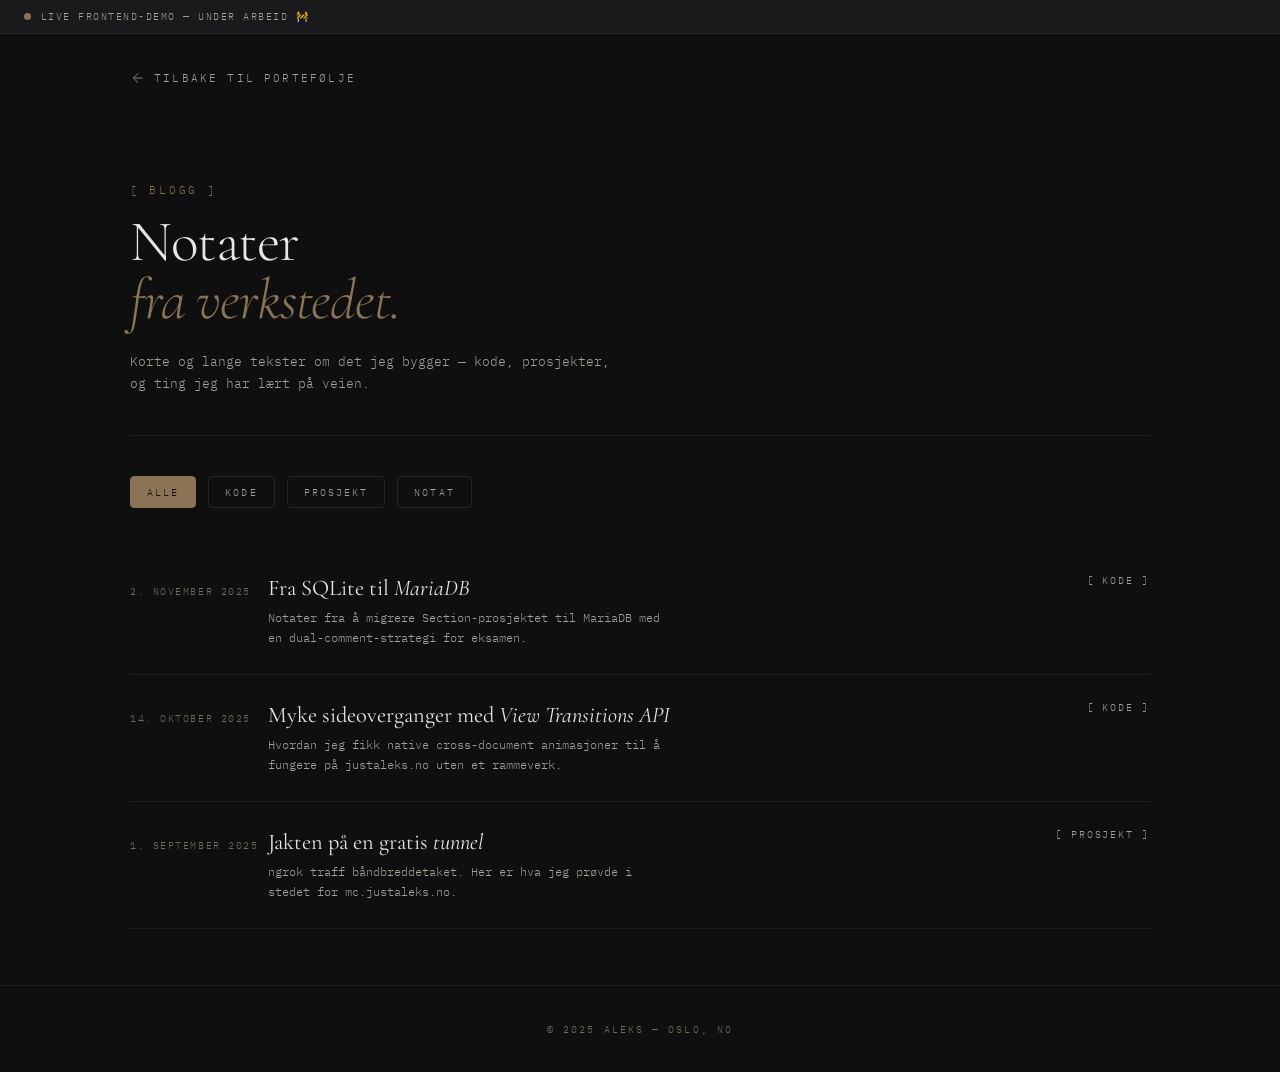
<file: blog/blog.html>
<!doctype html>
<html lang="no">
  <head>
    <meta charset="UTF-8" />
    <meta name="viewport" content="width=device-width, initial-scale=1.0" />
    <title>Blogg — justaleks.no (demo)</title>
    <link rel="preconnect" href="https://fonts.googleapis.com" />
    <link rel="preconnect" href="https://fonts.gstatic.com" crossorigin />
    <link
      href="https://fonts.googleapis.com/css2?family=Cormorant+Garamond:ital,wght@0,300;0,400;0,500;1,300;1,400&family=IBM+Plex+Mono:wght@300;400;500&display=swap"
      rel="stylesheet"
    />
    <style>
      *,
      *::before,
      *::after {
        box-sizing: border-box;
        margin: 0;
        padding: 0;
      }

      :root {
        --bg-primary: #0f0f0f;
        --bg-secondary: #171716;
        --bg-surface: #1a1a1c;
        --text-primary: #e8e6e1;
        --text-muted: #a3a099;
        --accent: #8b7355;
        --accent-dim: #6b705c;
        --border: rgba(232, 230, 225, 0.07);
        --radius: 4px;
      }

      html {
        scroll-behavior: smooth;
      }

      body {
        background: var(--bg-primary);
        color: var(--text-primary);
        font-family: "IBM Plex Mono", monospace;
        font-weight: 300;
        -webkit-font-smoothing: antialiased;
        min-height: 100vh;
      }

      ::selection {
        background: var(--accent);
        color: var(--bg-primary);
      }

      img {
        display: block;
        max-width: 100%;
      }

      a {
        color: inherit;
        text-decoration: none;
      }

      button {
        background: none;
        border: none;
        cursor: pointer;
        color: inherit;
        font: inherit;
      }

      .serif {
        font-family: "Cormorant Garamond", serif;
        font-weight: 300;
        letter-spacing: -0.02em;
      }

      .mono {
        font-family: "IBM Plex Mono", monospace;
      }

      .label {
        font-family: "IBM Plex Mono", monospace;
        font-size: 0.68rem;
        letter-spacing: 0.25em;
        text-transform: uppercase;
        color: var(--accent);
      }

      .wrap {
        max-width: 1100px;
        margin: 0 auto;
        padding: 0 24px;
      }

      .wrap-narrow {
        max-width: 700px;
        margin: 0 auto;
        padding: 0 24px;
      }

      @media (min-width: 768px) {
        .wrap,
        .wrap-narrow {
          padding: 0 40px;
        }
      }

      .demo-bar {
        background: var(--bg-surface);
        border-bottom: 1px solid var(--border);
        padding: 10px 24px;
        display: flex;
        align-items: center;
        gap: 10px;
        font-size: 0.62rem;
        letter-spacing: 0.15em;
        text-transform: uppercase;
        color: var(--text-muted);
      }

      .demo-bar .dot {
        width: 7px;
        height: 7px;
        border-radius: 50%;
        background: var(--accent);
      }

      .back-link {
        display: inline-flex;
        align-items: center;
        gap: 8px;
        padding: 12px 0;
        font-size: 0.68rem;
        letter-spacing: 0.2em;
        text-transform: uppercase;
        color: var(--text-muted);
        transition: color 0.3s;
        margin-bottom: 24px;
      }

      .back-link:hover {
        color: var(--text-primary);
      }

      .back-link svg {
        width: 16px;
        height: 16px;
        stroke: currentColor;
        stroke-width: 1.2;
        fill: none;
        transition: transform 0.3s;
      }

      .back-link:hover svg {
        transform: translateX(-3px);
      }

      .blog-header {
        padding: 56px 0 40px;
        border-bottom: 1px solid var(--border);
        margin-bottom: 40px;
      }

      .blog-title {
        font-family: "Cormorant Garamond", serif;
        font-weight: 300;
        font-size: clamp(2.2rem, 5vw, 3.6rem);
        line-height: 1;
        letter-spacing: -0.02em;
        color: var(--text-primary);
        margin: 16px 0 22px;
      }

      .blog-title em {
        font-style: italic;
        color: var(--accent);
      }

      .blog-desc {
        font-size: 0.8rem;
        line-height: 1.7;
        color: var(--text-muted);
        max-width: 500px;
      }

      .filter-bar {
        display: flex;
        flex-wrap: wrap;
        gap: 12px;
        margin-bottom: 40px;
      }

      .filter-btn {
        padding: 8px 16px;
        font-size: 0.65rem;
        letter-spacing: 0.2em;
        text-transform: uppercase;
        color: var(--text-muted);
        border: 1px solid rgba(232, 230, 225, 0.1);
        border-radius: var(--radius);
        transition: all 0.3s;
        cursor: pointer;
      }

      .filter-btn:hover {
        border-color: var(--accent);
        color: var(--text-primary);
      }

      .filter-btn.active {
        background: var(--accent);
        border-color: var(--accent);
        color: var(--bg-primary);
      }

      .post-list {
        display: flex;
        flex-direction: column;
        margin-bottom: 56px;
      }

      .post-row {
        display: grid;
        grid-template-columns: 1fr;
        gap: 10px;
        padding: 26px 0;
        border-bottom: 1px solid var(--border);
        cursor: pointer;
        transition:
          padding-left 0.4s,
          border-color 0.4s;
      }

      .post-row:hover {
        border-color: rgba(139, 115, 85, 0.4);
      }

      @media (min-width: 700px) {
        .post-row {
          grid-template-columns: 110px 1fr auto;
          align-items: baseline;
          gap: 28px;
        }

        .post-row:hover {
          padding-left: 12px;
        }
      }

      .post-date {
        font-size: 0.65rem;
        letter-spacing: 0.15em;
        text-transform: uppercase;
        color: var(--accent-dim);
        white-space: nowrap;
      }

      .post-main {
        min-width: 0;
      }

      .post-title {
        font-family: "Cormorant Garamond", serif;
        font-weight: 400;
        font-size: 1.4rem;
        line-height: 1.25;
        color: var(--text-primary);
        transition: color 0.3s;
        margin-bottom: 6px;
      }

      .post-row:hover .post-title {
        color: var(--accent);
      }

      .post-title em {
        font-style: italic;
      }

      .post-excerpt {
        font-size: 0.78rem;
        line-height: 1.6;
        color: var(--text-muted);
        max-width: 56ch;
      }

      .post-tag {
        font-size: 0.6rem;
        letter-spacing: 0.2em;
        text-transform: uppercase;
        color: var(--text-muted);
        white-space: nowrap;
        align-self: start;
      }

      .post-article-header {
        padding: 48px 0 32px;
      }

      .post-article-meta {
        display: flex;
        flex-wrap: wrap;
        gap: 16px;
        align-items: center;
        margin-bottom: 18px;
      }

      .post-article-title {
        font-family: "Cormorant Garamond", serif;
        font-weight: 300;
        font-size: clamp(2rem, 5vw, 3rem);
        line-height: 1.1;
        letter-spacing: -0.02em;
        color: var(--text-primary);
        margin-bottom: 18px;
      }

      .post-article-title em {
        font-style: italic;
        color: var(--accent);
      }

      .post-article-excerpt {
        font-size: 0.85rem;
        line-height: 1.7;
        color: var(--text-muted);
        max-width: 560px;
      }

      .post-article-body {
        font-size: 0.92rem;
        line-height: 1.85;
        color: var(--text-primary);
        padding-bottom: 60px;
      }

      .post-article-body p {
        margin-bottom: 1.4em;
      }

      .post-article-body h2 {
        font-family: "Cormorant Garamond", serif;
        font-weight: 400;
        font-style: italic;
        font-size: 1.5rem;
        color: var(--accent);
        margin: 1.8em 0 0.6em;
      }

      .post-article-body h3 {
        font-family: "IBM Plex Mono", monospace;
        font-size: 0.78rem;
        letter-spacing: 0.1em;
        text-transform: uppercase;
        color: var(--text-primary);
        margin: 1.6em 0 0.7em;
      }

      .post-article-body ul {
        margin: 0 0 1.4em 1.2em;
      }

      .post-article-body li {
        margin-bottom: 0.5em;
      }

      .post-article-body code {
        font-family: "IBM Plex Mono", monospace;
        font-size: 0.85em;
        background: var(--bg-surface);
        border: 1px solid var(--border);
        border-radius: var(--radius);
        padding: 0.15em 0.4em;
      }

      .post-empty {
        padding: 56px 0;
        text-align: center;
        color: var(--text-muted);
        font-size: 0.75rem;
        letter-spacing: 0.1em;
      }

      .blog-footer {
        border-top: 1px solid var(--border);
        padding: 36px 0;
        text-align: center;
      }

      .blog-footer p {
        font-size: 0.65rem;
        letter-spacing: 0.2em;
        text-transform: uppercase;
        color: var(--accent-dim);
      }
    </style>
  </head>
  <body>
    <div class="demo-bar">
      <span class="dot"></span>
      Live frontend-demo — under arbeid 🚧
    </div>

    <div class="wrap" id="listView">
      <a
        href="#"
        class="back-link"
        style="margin-top: 24px"
        onclick="return false;"
      >
        <svg viewBox="0 0 24 24">
          <line x1="19" y1="12" x2="5" y2="12" />
          <polyline points="12,19 5,12 12,5" />
        </svg>
        Tilbake til portefølje
      </a>

      <header class="blog-header">
        <span class="label">[ Blogg ]</span>
        <h1 class="blog-title">Notater<br /><em>fra verkstedet.</em></h1>
        <p class="blog-desc">
          Korte og lange tekster om det jeg bygger — kode, prosjekter, og ting
          jeg har lært på veien.
        </p>
      </header>

      <div class="filter-bar" id="filterBar">
        <button class="filter-btn active" data-filter="all">Alle</button>
        <button class="filter-btn" data-filter="kode">Kode</button>
        <button class="filter-btn" data-filter="prosjekt">Prosjekt</button>
        <button class="filter-btn" data-filter="notat">Notat</button>
      </div>

      <div class="post-list" id="postList"></div>
    </div>

    <div class="wrap-narrow" id="postView" style="display: none">
      <a href="#" class="back-link" style="margin-top: 24px" id="backToList">
        <svg viewBox="0 0 24 24">
          <line x1="19" y1="12" x2="5" y2="12" />
          <polyline points="12,19 5,12 12,5" />
        </svg>
        Tilbake til blogg
      </a>
      <div id="postRoot"></div>
    </div>

    <footer class="blog-footer">
      <div class="wrap">
        <p>© 2025 Aleks — Oslo, NO</p>
      </div>
    </footer>

    <script src="blog.js"></script>
  </body>
</html>
</file>
